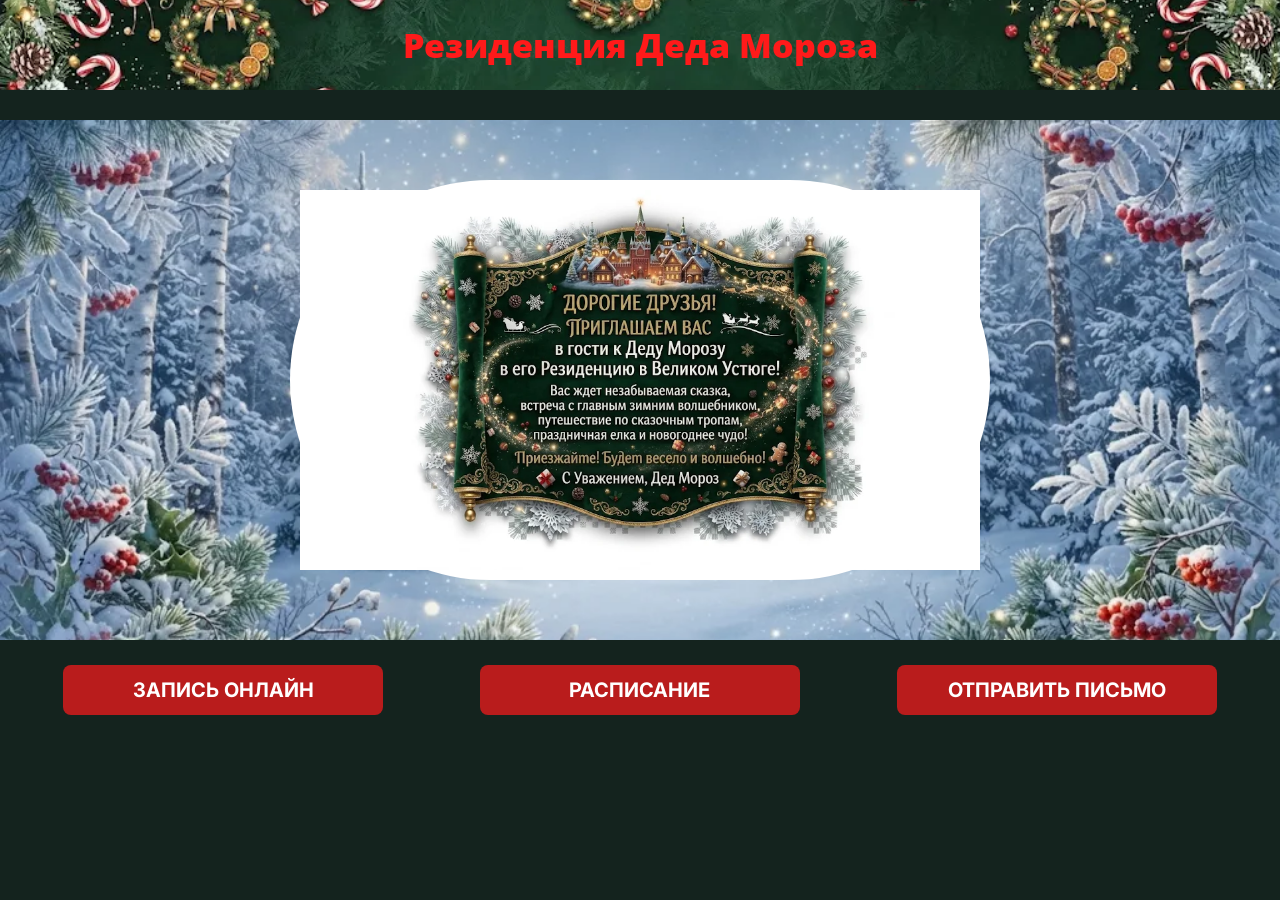
<file: index.html>
<!DOCTYPE html>
<html lang="ru">
<head>
  <meta charset="UTF-8">
  <meta name="viewport" content="width=device-width, initial-scale=1">
  <title>Резиденция Деда Мороза</title>
  <link href="https://fonts.googleapis.com/css2?family=Inter:wght@400;600;700&family=Open+Sans:wght@800&display=swap" rel="stylesheet">
  <link rel="stylesheet" href="style.css">
</head>
<body>
  <div class="header"><h1>Резиденция Деда Мороза</h1></div>

  <div class="hero">
    <div class="pill"><img src="images/scroll.png" alt="Приглашение от Деда Мороза"></div>
  </div>

  <div class="buttons">
    <a class="btn" href="booking.html">Запись онлайн</a>
    <a class="btn" href="schedule.html">Расписание</a>
    <a class="btn" href="letter.html">Отправить письмо</a>
  </div>

</body>
</html>
</file>
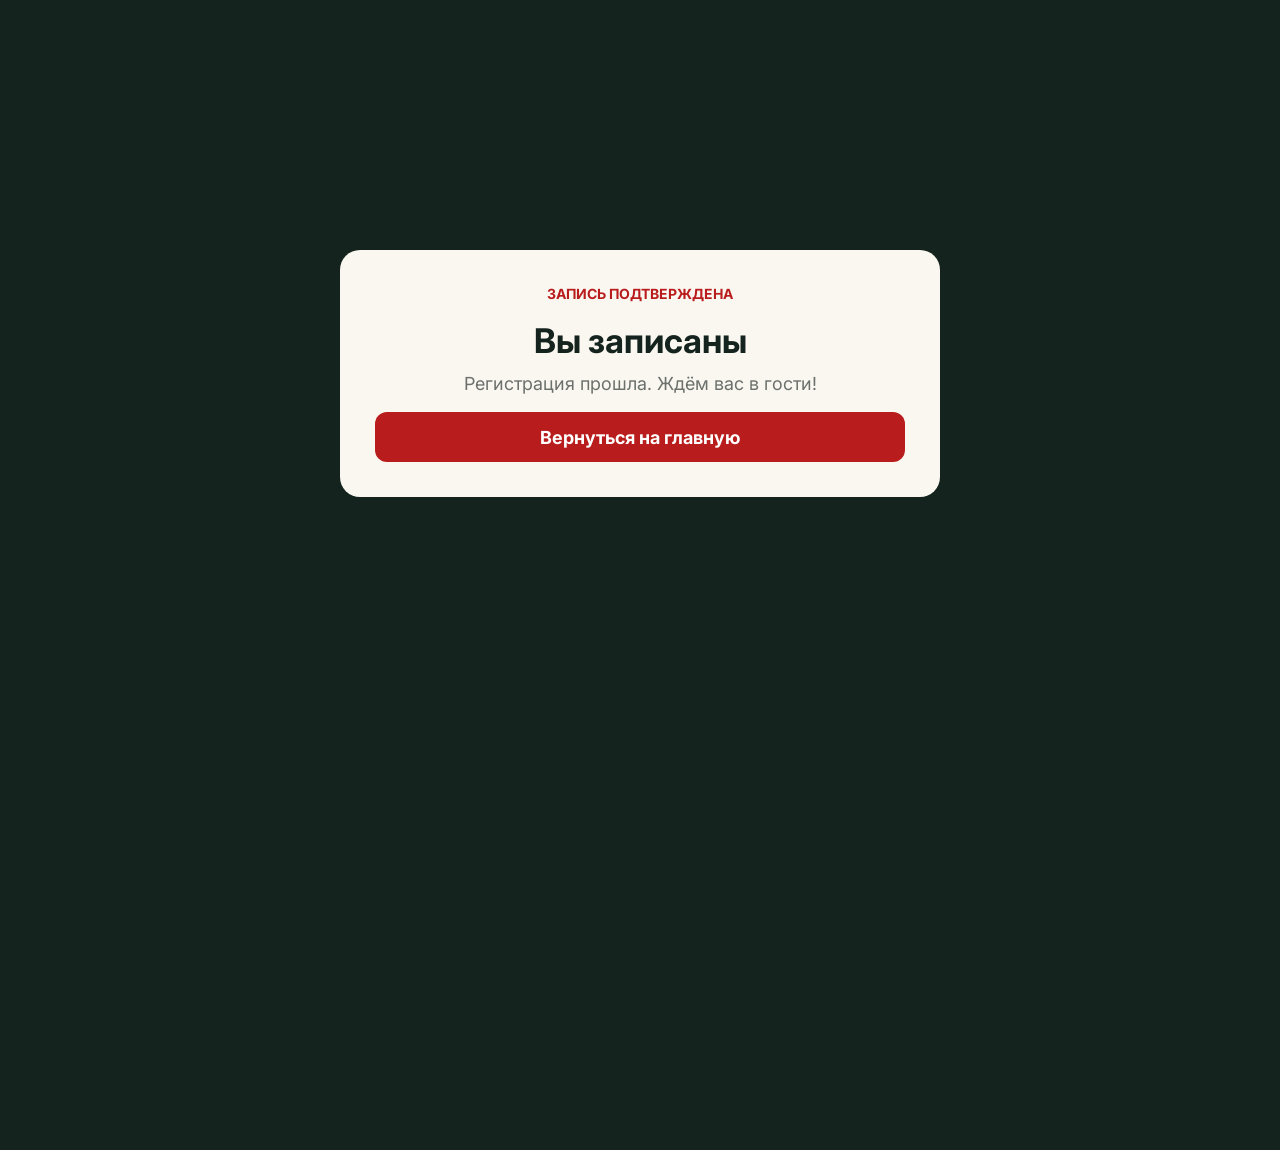
<file: booked.html>
<!DOCTYPE html>
<html lang="ru">
<head>
  <meta charset="UTF-8">
  <meta name="viewport" content="width=device-width, initial-scale=1">
  <title>Резиденция Деда Мороза</title>
  <link href="https://fonts.googleapis.com/css2?family=Inter:wght@400;600;700&family=Open+Sans:wght@800&display=swap" rel="stylesheet">
  <link rel="stylesheet" href="style.css">
</head>
<body>

  <div class="card result">
    <p class="small">Запись подтверждена</p>
    <h2>Вы записаны</h2>
    <p class="text">Регистрация прошла. Ждём вас в гости!</p>
    <a class="red" href="index.html">Вернуться на главную</a>
  </div>

</body>
</html>
</file>
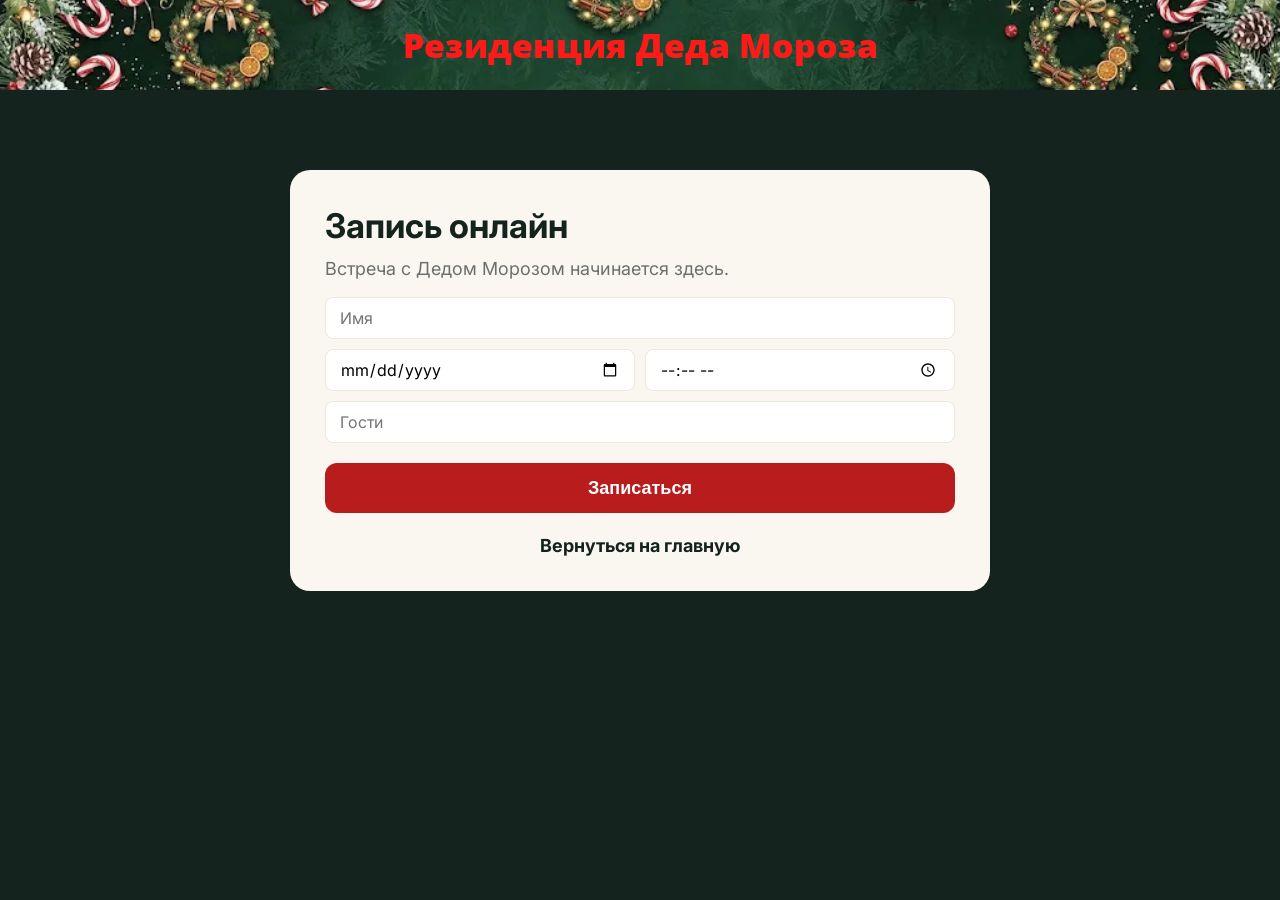
<file: booking.html>
<!DOCTYPE html>
<html lang="ru">
<head>
  <meta charset="UTF-8">
  <meta name="viewport" content="width=device-width, initial-scale=1">
  <title>Резиденция Деда Мороза</title>
  <link href="https://fonts.googleapis.com/css2?family=Inter:wght@400;600;700&family=Open+Sans:wght@800&display=swap" rel="stylesheet">
  <link rel="stylesheet" href="style.css">
</head>
<body>
  <div class="header"><h1>Резиденция Деда Мороза</h1></div>

  <div class="card">
    <h2>Запись онлайн</h2>
    <p class="text">Встреча с Дедом Морозом начинается здесь.</p>
    <form action="booked.html">
      <input type="text" name="name" placeholder="Имя" required>
      <div class="row">
        <input type="date" name="date" required>
        <input type="time" name="time" required>
      </div>
      <input type="number" name="guests" min="1" placeholder="Гости" required>
      <button class="red" type="submit">Записаться</button>
    </form>
    <a class="back" href="index.html">Вернуться на главную</a>
  </div>

</body>
</html>
</file>
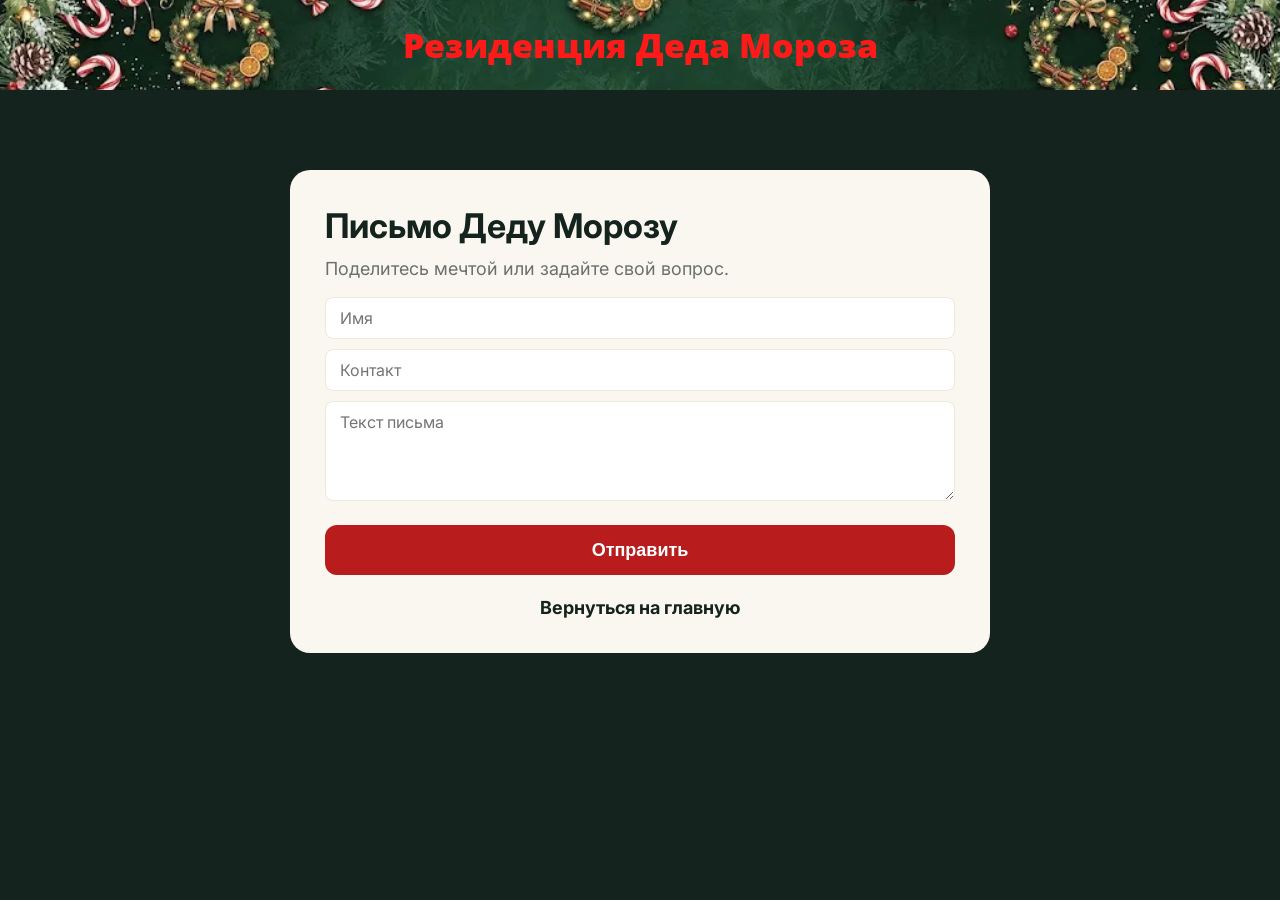
<file: letter.html>
<!DOCTYPE html>
<html lang="ru">
<head>
  <meta charset="UTF-8">
  <meta name="viewport" content="width=device-width, initial-scale=1">
  <title>Резиденция Деда Мороза</title>
  <link href="https://fonts.googleapis.com/css2?family=Inter:wght@400;600;700&family=Open+Sans:wght@800&display=swap" rel="stylesheet">
  <link rel="stylesheet" href="style.css">
</head>
<body>
  <div class="header"><h1>Резиденция Деда Мороза</h1></div>

  <div class="card">
    <h2>Письмо Деду Морозу</h2>
    <p class="text">Поделитесь мечтой или задайте свой вопрос.</p>
    <form action="sent.html">
      <input type="text" name="name" placeholder="Имя" required>
      <input type="text" name="contact" placeholder="Контакт" required>
      <textarea name="message" placeholder="Текст письма" required></textarea>
      <button class="red" type="submit">Отправить</button>
    </form>
    <a class="back" href="index.html">Вернуться на главную</a>
  </div>

</body>
</html>
</file>
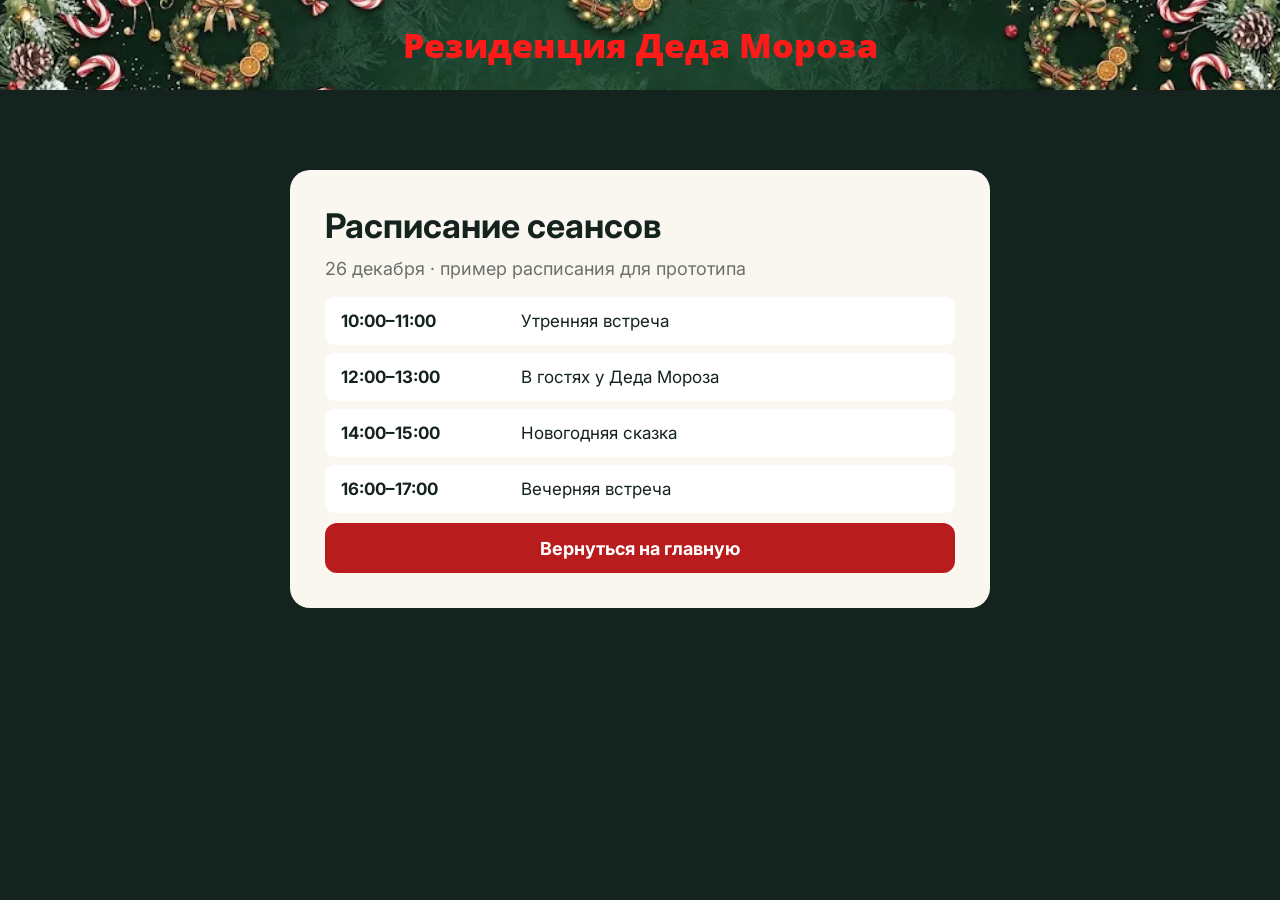
<file: schedule.html>
<!DOCTYPE html>
<html lang="ru">
<head>
  <meta charset="UTF-8">
  <meta name="viewport" content="width=device-width, initial-scale=1">
  <title>Резиденция Деда Мороза</title>
  <link href="https://fonts.googleapis.com/css2?family=Inter:wght@400;600;700&family=Open+Sans:wght@800&display=swap" rel="stylesheet">
  <link rel="stylesheet" href="style.css">
</head>
<body>
  <div class="header"><h1>Резиденция Деда Мороза</h1></div>

  <div class="card">
    <h2>Расписание сеансов</h2>
    <p class="text">26 декабря · пример расписания для прототипа</p>
    <div class="slot"><b>10:00–11:00</b><span>Утренняя встреча</span></div>
    <div class="slot"><b>12:00–13:00</b><span>В гостях у Деда Мороза</span></div>
    <div class="slot"><b>14:00–15:00</b><span>Новогодняя сказка</span></div>
    <div class="slot"><b>16:00–17:00</b><span>Вечерняя встреча</span></div>
    <a class="red" href="index.html">Вернуться на главную</a>
  </div>

</body>
</html>
</file>
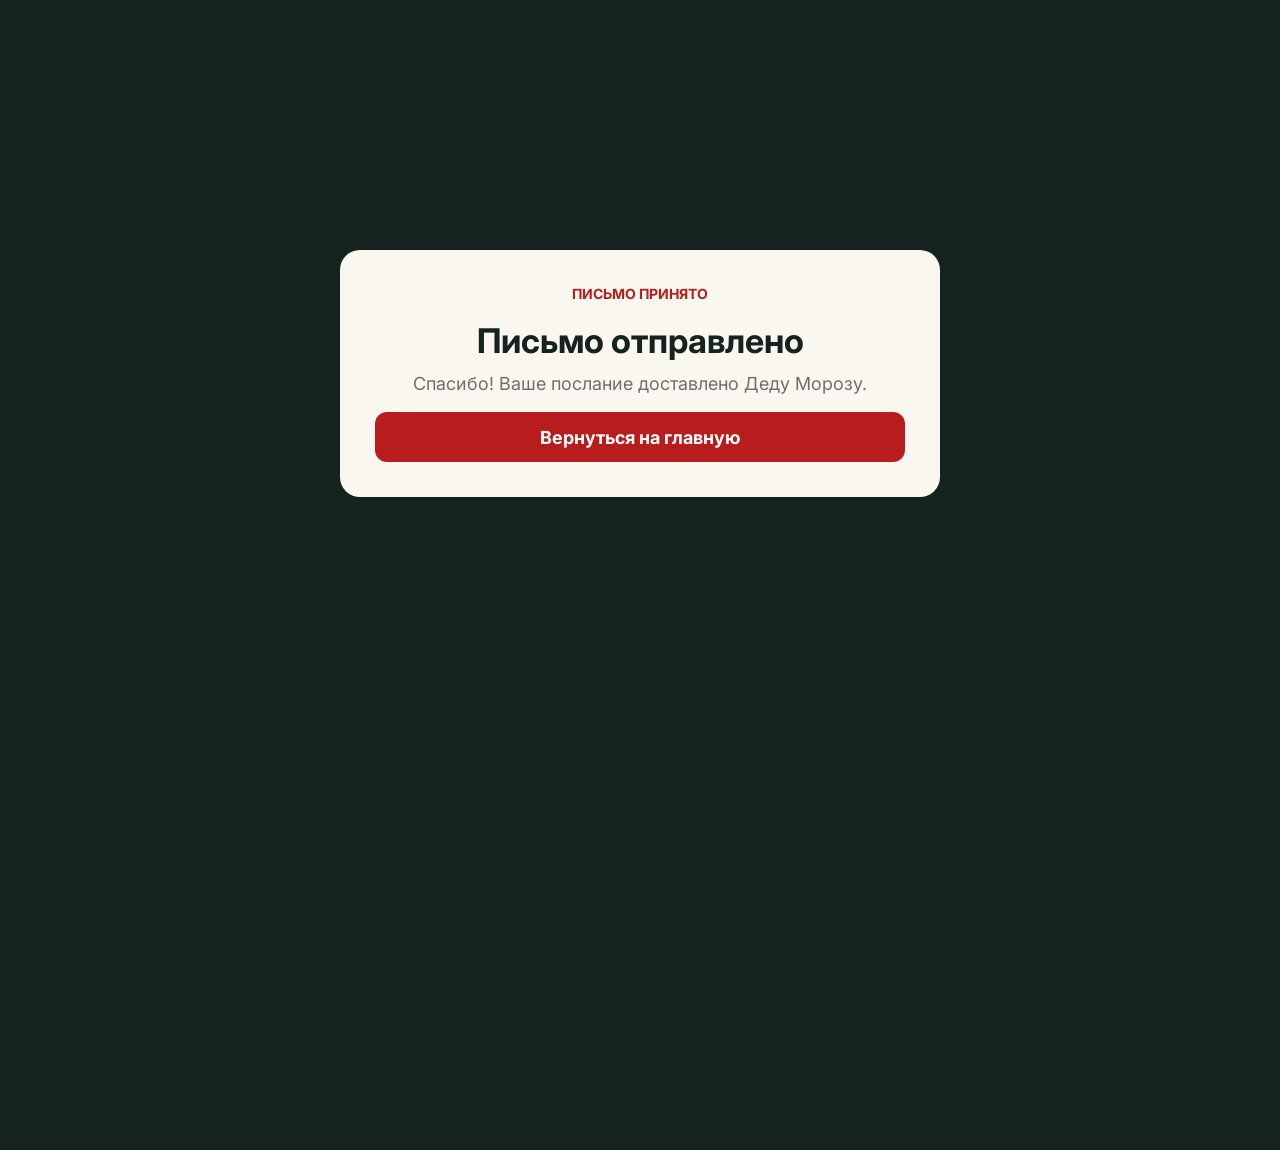
<file: sent.html>
<!DOCTYPE html>
<html lang="ru">
<head>
  <meta charset="UTF-8">
  <meta name="viewport" content="width=device-width, initial-scale=1">
  <title>Резиденция Деда Мороза</title>
  <link href="https://fonts.googleapis.com/css2?family=Inter:wght@400;600;700&family=Open+Sans:wght@800&display=swap" rel="stylesheet">
  <link rel="stylesheet" href="style.css">
</head>
<body>

  <div class="card result">
    <p class="small">Письмо принято</p>
    <h2>Письмо отправлено</h2>
    <p class="text">Спасибо! Ваше послание доставлено Деду Морозу.</p>
    <a class="red" href="index.html">Вернуться на главную</a>
  </div>

</body>
</html>
</file>
<file: style.css>
* { box-sizing: border-box; margin: 0; padding: 0; }
body { background: #14231e; min-height: 100vh; font-family: 'Inter', Arial, sans-serif; color: #14231e; }


.header { height: 90px; background: url(images/header.png) center / cover; display: flex; align-items: center; justify-content: center; }
.header h1 { font-family: 'Open Sans', Arial, sans-serif; font-weight: 800; font-size: 34px; color: #ff1a1a; }


.hero { height: 520px; margin-top: 30px; background: url(images/bg.png) center / cover; display: flex; align-items: center; justify-content: center; }
.pill { width: 700px; max-width: 92%; background: white; border-radius: 999px; padding: 10px; }
.pill img { width: 100%; display: block; }
.buttons { display: flex; justify-content: space-around; flex-wrap: wrap; gap: 10px; padding: 25px 20px; }
.btn { width: 320px; height: 50px; background: #b91c1c; color: white; border-radius: 8px; font-size: 20px; font-weight: 700; text-transform: uppercase; text-decoration: none; display: flex; align-items: center; justify-content: center; }


.card { width: 700px; max-width: 92%; margin: 80px auto; background: #faf7f0; border-radius: 20px; padding: 35px; }
.card h2 { font-size: 34px; margin-bottom: 12px; }
.text { color: #6b706c; font-size: 18px; margin-bottom: 18px; }


input, textarea { width: 100%; height: 42px; margin-bottom: 10px; padding: 0 14px; background: white; border: 1px solid #eee9dc; border-radius: 8px; font-size: 16px; font-family: inherit; }
textarea { height: 100px; padding-top: 10px; }
.row { display: flex; gap: 10px; }


.red { width: 100%; height: 50px; margin-top: 10px; background: #b91c1c; color: white; border: none; border-radius: 12px; font-size: 18px; font-weight: 700; cursor: pointer; text-decoration: none; display: flex; align-items: center; justify-content: center; }
.back { display: block; margin-top: 22px; text-align: center; font-size: 18px; font-weight: 700; color: #14231e; text-decoration: none; }


.slot { display: flex; background: white; border-radius: 10px; padding: 14px 16px; margin-bottom: 8px; font-size: 17px; }
.slot b { width: 180px; }

.result { text-align: center; max-width: 600px; margin-top: 250px; }
.small { color: #b91c1c; font-weight: 700; text-transform: uppercase; font-size: 14px; margin-bottom: 18px; }
</file>
